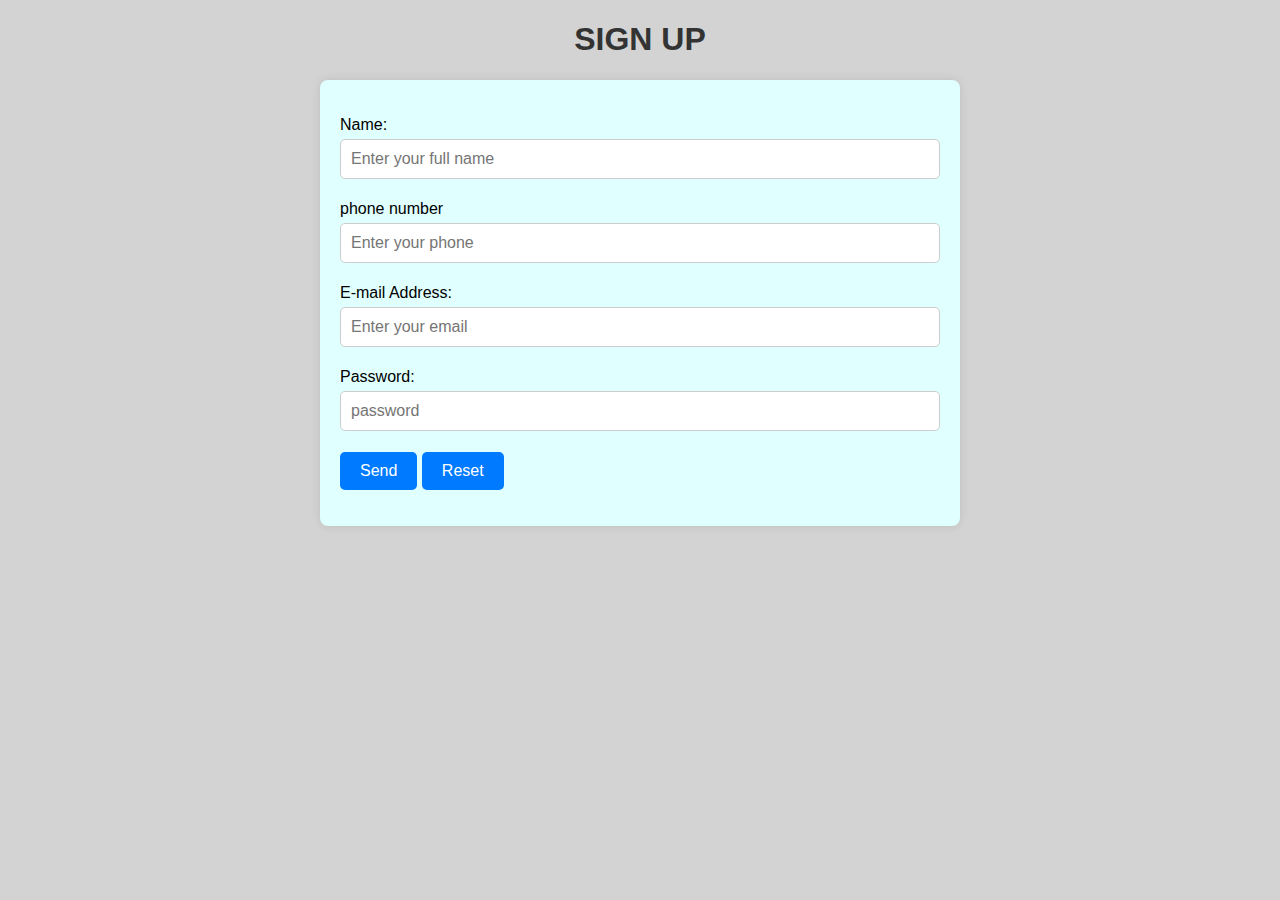
<file: index.html>
<!DOCTYPE html>
<html lang="en">

<head>
    <meta charset="UTF-8" />
    <meta name="viewport" content="width=device-width, initial-scale=1.0" />
    <title>Sign up</title>
   <link rel="stylesheet" href="sign.css">
</head>

<body>
    <h1>SIGN UP</h1>
    <form name="RegForm" >
        <p>
            <label for="name">Name:</label>
            <input type="text" id="name" name="Name" placeholder="Enter your full name" />

        </p>
      
        <p>
            <label for="phone">phone number</label>
            <input type="text" id="phone" name="phone" placeholder="Enter your phone" />

        </p>
        <p>
            <label for="email">E-mail Address:</label>
            <input type="text" id="email" name="EMail" placeholder="Enter your email" />

        </p>
        <p>
            <label for="password">Password:</label>
            <input type="password" id="password" name="Password" placeholder="password" />

        </p>



        <p>
            <input type="submit" value="Send" name="Submit"  onclick="store()"/>
            <input type="reset" value="Reset" name="Reset" />
        </p>
    </form>
   <script src="sign.js"></script>
</body>

</html>
</file>
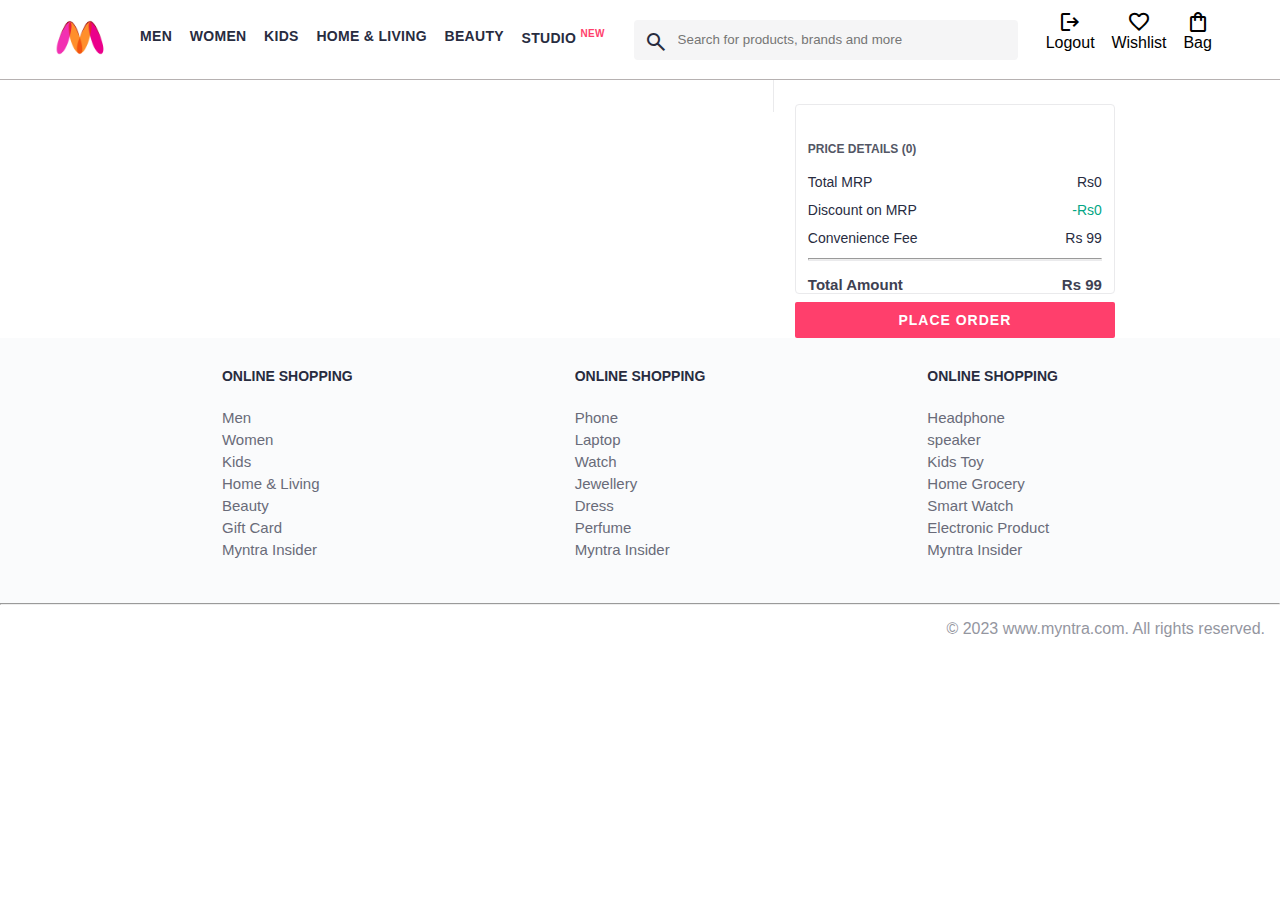
<file: bag.html>
<!DOCTYPE html>
<html lang="en">

<head>
  <title>Myntra Functional Clone</title>
  <link rel="stylesheet" href="style.css">
  <link rel="stylesheet" href="bag.css">
  <link rel="stylesheet"
    href="https://fonts.googleapis.com/css2?family=Material+Symbols+Outlined:opsz,wght,FILL,GRAD@20..48,100..700,0..1,-50..200" />
</head>

<body>
  <header>
    <div class="logo_container">
      <a href="#"><img class="myntra_home" src="myntra_logo.webp" alt="Myntra Home"></a>
    </div>
    <nav class="nav_bar">
      <a href="#">Men</a>
      <a href="#">Women</a>
      <a href="#">Kids</a>
      <a href="#">Home & Living</a>
      <a href="#">Beauty</a>
      <a href="#">Studio <sup>New</sup></a>
    </nav>
    <div class="search_bar">
      <span class="material-symbols-outlined search_icon">search</span>
      <input class="search_input" placeholder="Search for products, brands and more">
    </div>
    <div class="action_bar">
      <div class="action_container">
       
        <a class="action_container" onclick="logout()">
          <span class="material-symbols-outlined"> logout </span>
          <span class="action_name logout">Logout</span>
        </a>
      </div>

      <div class="action_container">
        <span class="material-symbols-outlined action_icon">favorite</span>
        <span class="action_name">Wishlist</span>
      </div>

      <div class="action_container">
        <span class="material-symbols-outlined action_icon">shopping_bag</span>
        <span class="action_name">Bag</span>
        <span class="bag-item-count">0</span>
      </div>
    </div>
  </header>
  <main>
    <div class="bag-page">
      <div class="bag-items-container">
        <!-- <div class="bag-item-container">
            <div class="item-left-part">
              <img class="bag-item-img" src="4.jpg">
            </div>
            <div class="item-right-part">
              <div class="company">ADIDAS</div>
              <div class="item-name">Men Printed Polo Collar Indian Cricket ODI Jersey</div>
              <div class="price-container">
                <span class="current-price">Rs 999</span>
                <span class="original-price">Rs 999</span>
                <span class="discount-percentage">(0% OFF)</span>
              </div>
              <div class="return-period">
                <span class="return-period-days">14 days</span> return available
              </div>
              <div class="delivery-details">
                Delivery by
                <span class="delivery-details-days">10 Oct 2023</span>
              </div>
            </div>
             
            <div class="remove-from-cart">X</div>
          </div> -->
        
      </div>
      <div class="bag-summary">
        <!-- <div class="bag-item-container">
          <div class="price-header">PRICE DETAILS (2 Items) </div>
          <div class="price-item">
            <span class="price-item-tag">Total MRP</span>
            <span class="price-item-value">Rs1284</span>
          </div>
          <div class="price-item">
            <span class="price-item-tag">Discount on MRP</span>
            <span class="price-item-value priceDetail-base-discount">-Rs143</span>
          </div>
          <div class="price-item">
            <span class="price-item-tag">Convenience Fee</span>
            <span class="price-item-value">Rs 99</span>
          </div>
          <hr>
          <div class="price-footer">
            <span class="price-item-tag">Total Amount</span>
            <span class="price-item-value">Rs 1240</span>
          </div>
          </div>

        <button class="btn-place-order">
          <div>PLACE ORDER</div>
        </button>
      </div>
    </div> -->

    </div>
  </main>
  <footer>
    <div class="footer_container">
      <div class="footer_column">
        <h3>ONLINE SHOPPING</h3>

        <a href="#">Men</a>
        <a href="#">Women</a>
        <a href="#">Kids</a>
        <a href="#">Home & Living</a>
        <a href="#">Beauty</a>
        <a href="#">Gift Card</a>
        <a href="#">Myntra Insider</a>
      </div>

      <div class="footer_column">
        <h3>ONLINE SHOPPING</h3>

        <a href="#">Phone</a>
        <a href="#">Laptop</a>
        <a href="#">Watch</a>
        <a href="#">Jewellery</a>
        <a href="#">Dress</a>
        <a href="#">Perfume</a>
        <a href="#">Myntra Insider</a>
      </div>

      <div class="footer_column">
        <h3>ONLINE SHOPPING</h3>

        <a href="#">Headphone</a>
        <a href="#">speaker</a>
        <a href="#">Kids Toy</a>
        <a href="#">Home Grocery</a>
        <a href="#">Smart Watch</a>
        <a href="#">Electronic Product</a>
        <a href="#">Myntra Insider</a>
      </div>
    </div>
    <hr>

    <div class="copyright">
      © 2023 www.myntra.com. All rights reserved.
    </div>
  </footer>
  <script src="items.js"></script>
  <script src="items1.js"></script>
  <script>
  function logout(){
    localStorage.removeItem("name");
    localStorage.removeItem("number");
    localStorage.removeItem("email");
    alert(window.location.href="login.html");
}

</script>
</body>
</html>
</file>
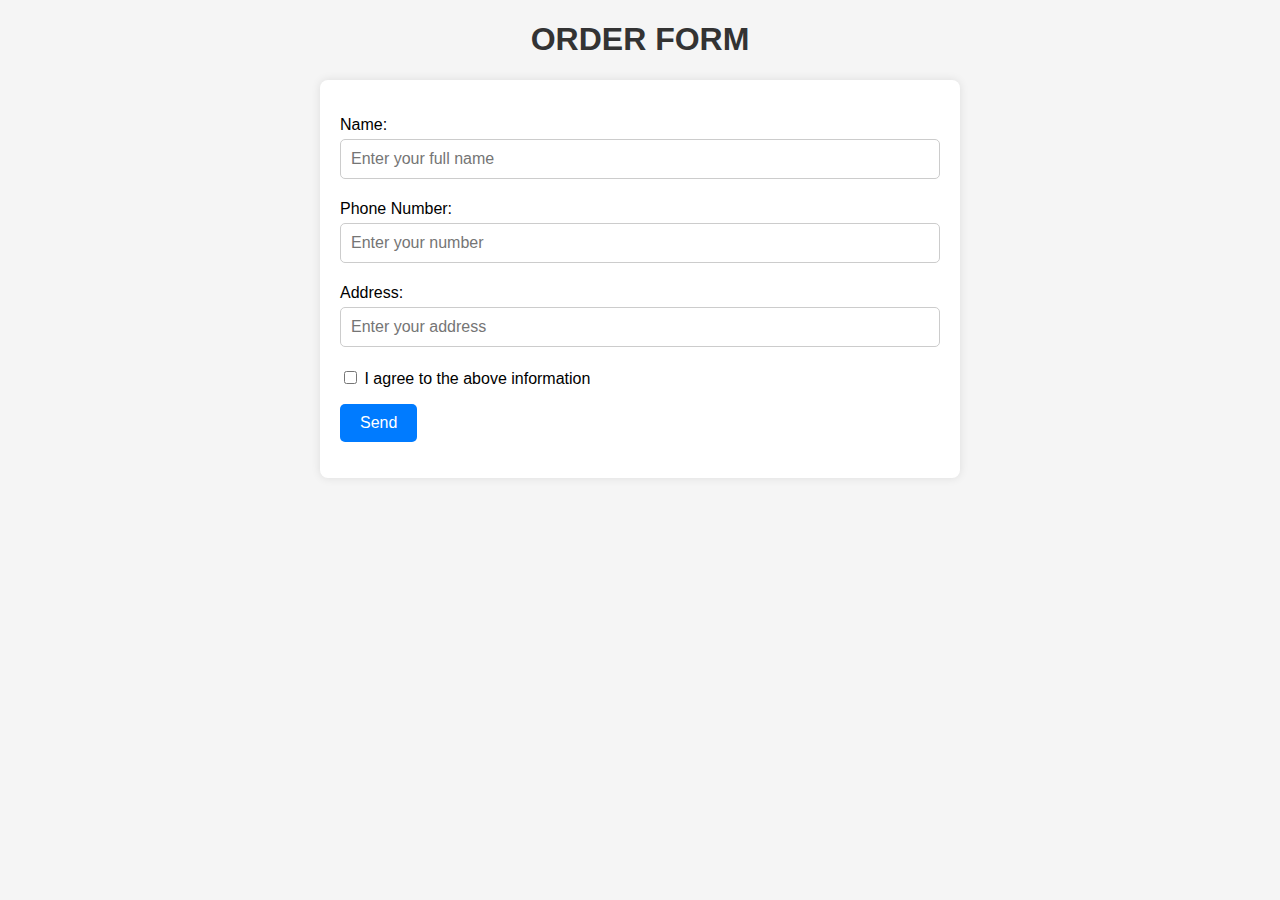
<file: checkout.html>
<!DOCTYPE html>
<html lang="en">

<head>
    <meta charset="UTF-8" />
    <meta name="viewport" content="width=device-width, initial-scale=1.0" />
    <title>Order</title>
    <link rel="stylesheet" href="checkout.css">
    
</head>

<body>
    <h1>ORDER FORM</h1>
    <form name="RegForm">
        <p>
            <label for="name">Name:</label>
            <input type="text" id="name" name="Name" placeholder="Enter your full name" />
           
        </p>
        <p>
            <label for="phone ">Phone Number:</label>
            <input type="text" id="phone" name="phone" placeholder="Enter your number" />
           
        </p>
        <p>
            <label for="address">Address:</label>
            <input type="text" id="address" name="Address" placeholder="Enter your address" />
            
        </p>
        <p>
            <input type="checkbox" id="agree" name="Agree" />
            <label for="agree">I agree to the above
                information</label>
            <span id="agree-error" class="error-message"></span>
        </p>
        <p>
            <input type="submit" value="Send" name="Submit" onclick="checkout()" />
        </p>
    </form>
  <script src="checkout.js"></script>
</body>

</html>
</file>
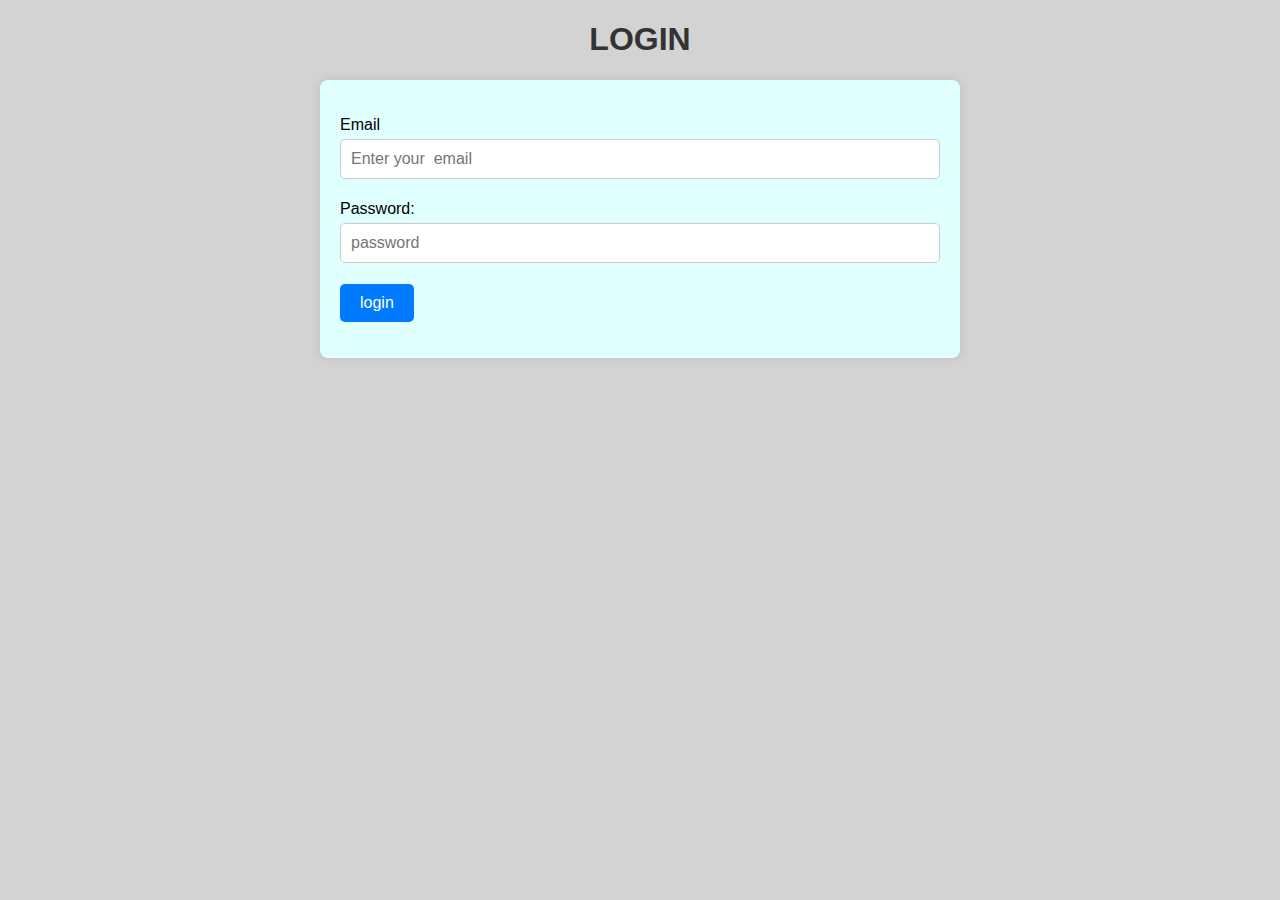
<file: login.html>
<!DOCTYPE html>
<html lang="en">

<head>
    <meta charset="UTF-8">
    <meta name="viewport" content="width=device-width, initial-scale=1.0">
    <title>Login</title>
    <link rel="stylesheet" href="login.css">
</head>


<body>
    <h1>LOGIN</h1>
    <form name="RegForm">
        <p>
            <label for="name">Email</label>
            <input type="text" id="email" name="Email" placeholder="Enter your  email" />

        </p>

        <p>
            <label for="password">Password:</label>
            <input type="password" id="password" name="Password" placeholder="password" />

        </p>
        <p>
            
            <input type="submit" value="login" name="Submit" onclick="check()" />
            
        </p>
    </form>
   <script src="login.js"></script>
</body>

</html>
</file>
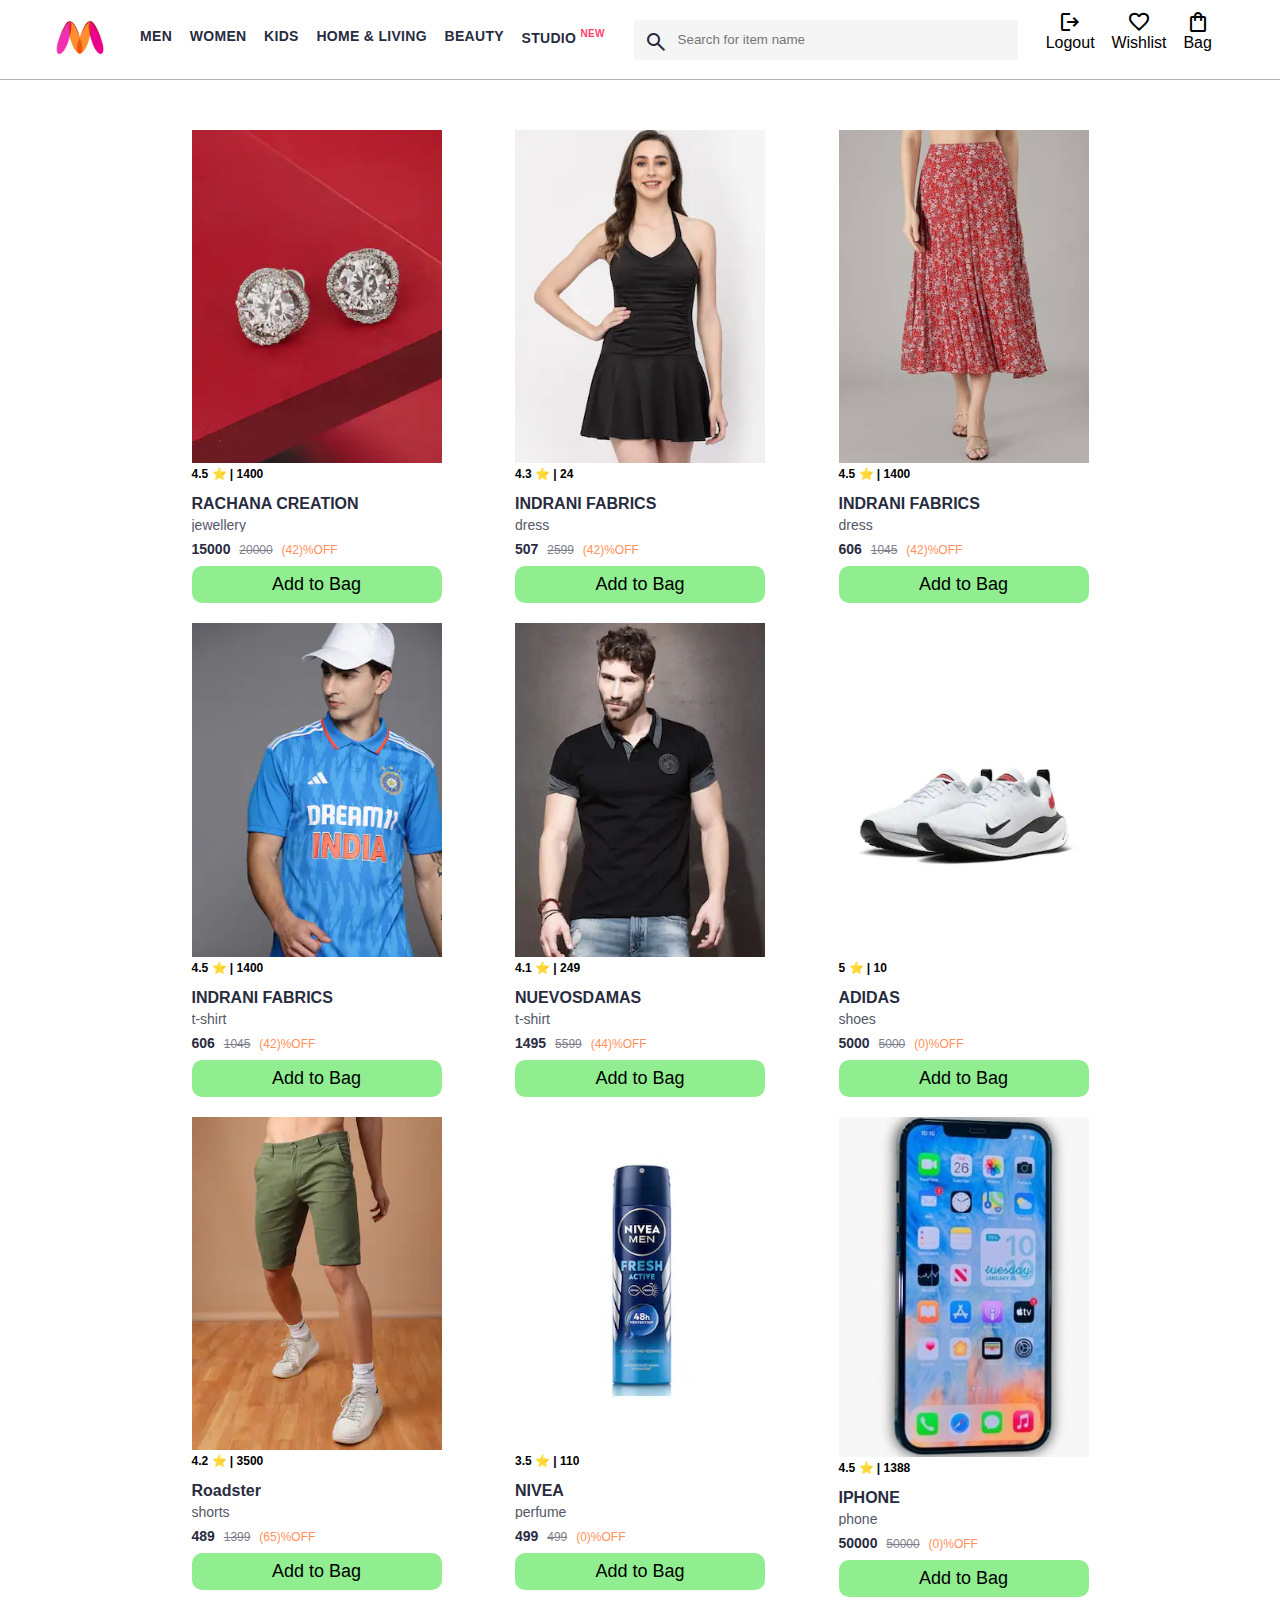
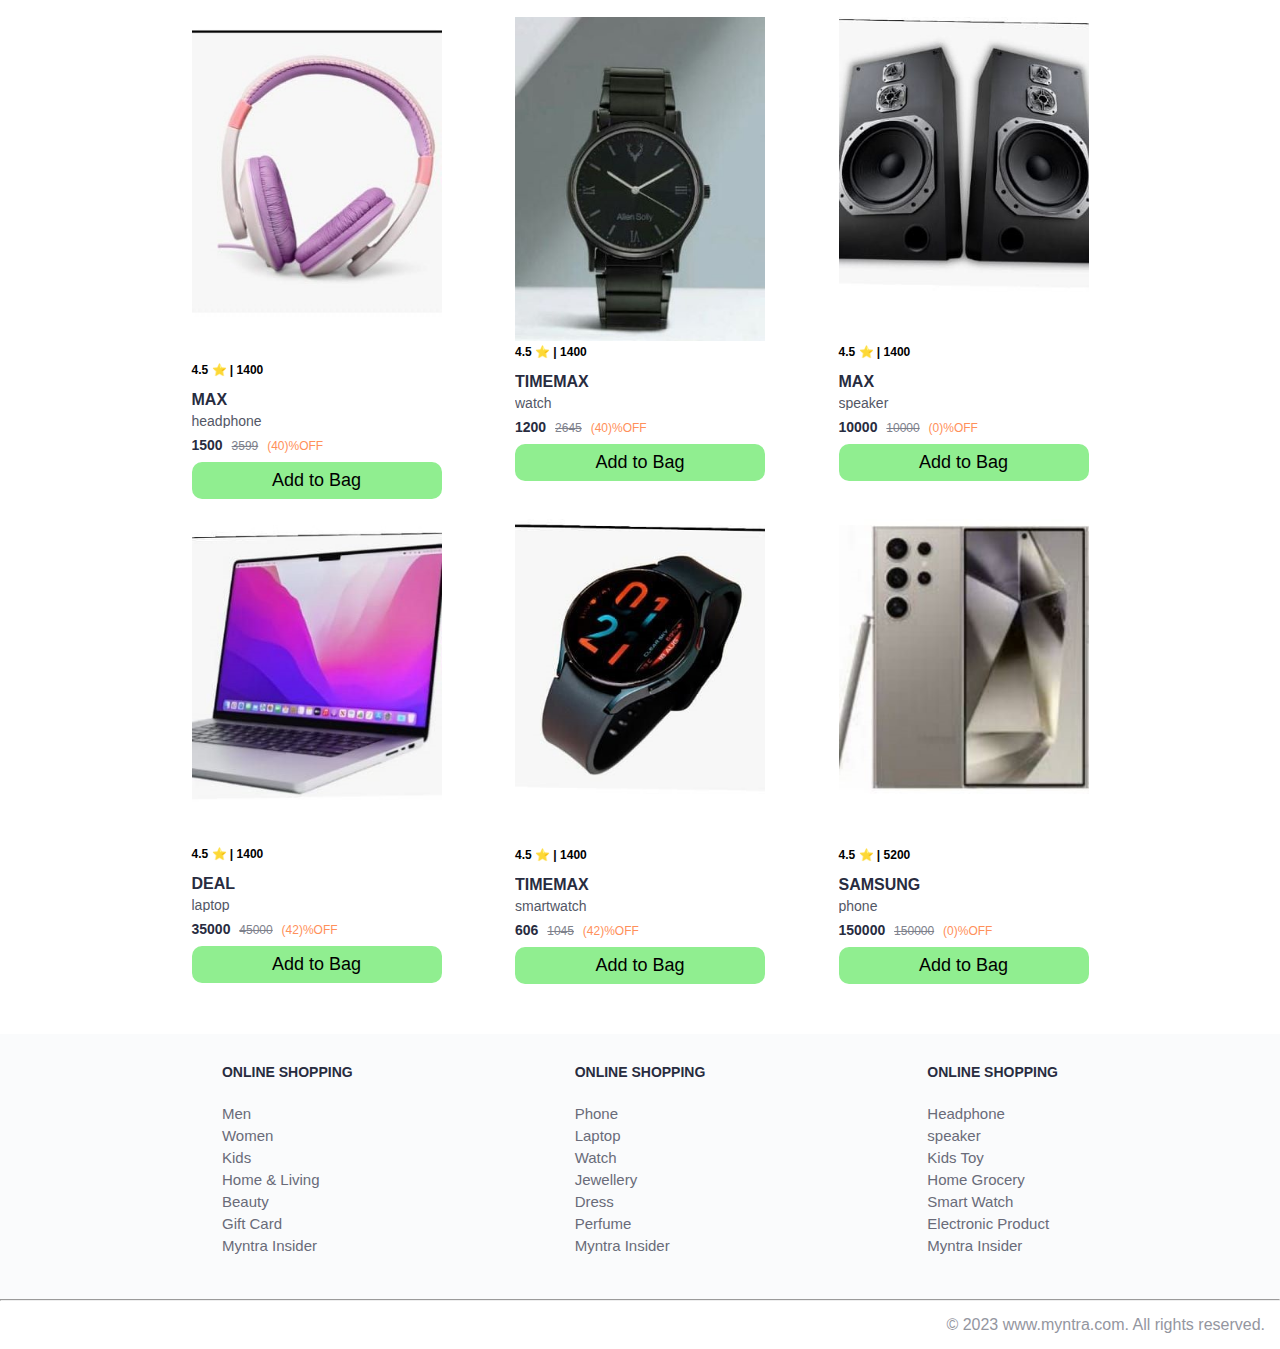
<file: style.html>
<!DOCTYPE html>
<html lang="en">
<head>
    <title>Myntra Functional Clone</title>
    <link rel="stylesheet" href="style.css">
    <link rel="stylesheet" href="https://fonts.googleapis.com/css2?family=Material+Symbols+Outlined:opsz,wght,FILL,GRAD@20..48,100..700,0..1,-50..200" />
</head>
<body>
    <header>
            <div class="logo_container">
            <a href="#"><img class="myntra_home" src="myntra_logo.webp" alt="Myntra Home"></a>
           </div>
           <nav class="nav_bar">
            <a href="#">Men</a>
            <a href="#">Women</a>
            <a href="#">Kids</a>
            <a href="#">Home & Living</a>
            <a href="#">Beauty</a>
            <a href="#">Studio <sup>New</sup></a>
            
          </nav>
        <div class="search_bar">
            <span class="material-symbols-outlined search_icon">search</span>
            <input class="search_input" id="myinput" placeholder="Search for item name">
        </div>
        <div class="action_bar">
            <div class="action_container">
                <!-- <span class="material-symbols-outlined action_icon">person</span> -->
                <a class="action_container" onclick="logout()">
                <span class="material-symbols-outlined"> logout </span>
                <span class="action_name logout">Logout</span>
              </a>
            </div>

            <div class="action_container">
                <span class="material-symbols-outlined action_icon">favorite</span>
                <span class="action_name">Wishlist</span>
            </div>

            <a class="action_container" href="bag.html">
                <span class="material-symbols-outlined action_icon">shopping_bag</span>
                <span class="action_name">Bag</span>
                <span class="bag-item-count">0</span>   

            </a>
        </div>
    </header>
    <main>
        <div class="item-container">
            <!-- display item dynamically  -->
                <!-- <div class="item">
                    <img class="item-img" src="/1.jpg" alt="error">
                    <div class="rating">
                        4.5  ⭐ | 1.4k  
                    </div>
                    <div class="company-name">Carlton London </div>
                    <div class="item-name">
                        Rhodium-Plated CZ Floral Studs
                    
                    </div>
                    <div class="price" >
                        <span class="current-price">Rs 900</span>
                        <span class="original-price">Rs 1023</span>
                        <span class="discount">(42% OFF)</span>
                    </div>
                    <button class="btn-add-bag">Add to Bag</button>
                </div> -->
        </div>
    </main>
    <footer>
        <div class="footer_container">
            <div class="footer_column">
                <h3>ONLINE SHOPPING</h3>

                <a href="#">Men</a>
                <a href="#">Women</a>
                <a href="#">Kids</a>
                <a href="#">Home & Living</a>
                <a href="#">Beauty</a>
                <a href="#">Gift Card</a>
                <a href="#">Myntra Insider</a>
            </div>

            <div class="footer_column">
                <h3>ONLINE SHOPPING</h3>

                <a href="#">Phone</a>
                <a href="#">Laptop</a>
                <a href="#">Watch</a>
                <a href="#">Jewellery</a>
                <a href="#">Dress</a>
                <a href="#">Perfume</a>
                <a href="#">Myntra Insider</a>
            </div>

            <div class="footer_column">
                <h3>ONLINE SHOPPING</h3>

                <a href="#">Headphone</a>
                <a href="#">speaker</a>
                <a href="#">Kids Toy</a>
                <a href="#">Home Grocery</a>
                <a href="#">Smart Watch</a>
                <a href="#">Electronic Product</a>
                <a href="#">Myntra Insider</a>
            </div>
        </div>
        <hr>

        <div class="copyright">
            © 2023 www.myntra.com. All rights reserved.
        </div>
    </footer>
    <script src="items.js"></script>
    <script src="items1.js"></script>
     <script>
        
        function logout(){
            localStorage.removeItem("name");
            localStorage.removeItem("number");
            localStorage.removeItem("email");
            alert(window.location.href="login.html");
        }
  
     </script>
</body>
</html>
</file>
<file: sign.css>
body {
        font-family: Arial, sans-serif;
        background-color:lightgrey;
    }

    h1 {
        text-align: center;
        color: #333;
    }

    form {
        max-width: 600px;
        margin: 0 auto;
        padding: 20px;
        background-color:lightcyan;
        border-radius: 8px;
        box-shadow: 0 0 10px rgba(0, 0, 0, 0.1);
    }

    input[type="text"],
    input[type="password"]
     {
        width: 100%;
        padding: 10px;
        margin: 5px 0;
        border: 1px solid #ccc;
        border-radius: 5px;
        box-sizing: border-box;
        font-size: 16px;
    
    }


    input[type="submit"],
    input[type="reset"]
     {
        background-color: #007bff;
        color: #fff;
        border: none;
        border-radius: 5px;
        padding: 10px 20px;
        cursor: pointer;
        font-size: 16px;
    }

    input[type="submit"]:hover,
    input[type="reset"]:hover
    {
        background-color:lightcoral;
    }
</file>
<file: style.css>
* {
    margin: 0;
    padding: 0;
    font-family: Assistant,-apple-system,BlinkMacSystemFont,Segoe UI,Roboto,Helvetica,Arial,sans-serif;
    box-sizing: border-box;
}
header {
    display: flex;
    background-color: #ffffff;
    height: 80px;
    justify-content: space-between;
    align-items: center;
    border-bottom: 1px solid #b6b1b1;
}
.myntra_home {
    height: 45px;
}
.logo_container {
    margin-left: 4%;
}
.action_bar {
    margin-right: 4%;
}
.nav_bar {
    display: flex;
    min-width: 500px;
    justify-content: space-evenly;
}
.nav_bar a {
    font-size: 14px;
    letter-spacing: .3px;
    color: #282c3f;
    font-weight: 700;
    text-transform: uppercase;
    text-decoration: none;
    padding: 28px 0;
    border-bottom: 5px solid #ffffff;
}
.nav_bar a:hover {
    border-bottom: 4px solid #f54e77;
}

.nav_bar a sup {
    color: #ff3f6c;
    font-size: 10px;
}

.search_bar {
    height: 40px;
    min-width: 200px;
    width: 30%;
    display: flex;
    align-items: center;
}
.search_icon {
    box-sizing: content-box;
    height: 20px;
    padding: 10px;

    background-color: #f5f5f6;
    color: #282c3f;
    font-weight: 300;
    border-radius: 4px 0 0 4px;
}
.search_input {
    color: #696e79;
    background-color: #f5f5f6;
    flex-grow: 1;
    height: 40px;
    border: 0;
    border-radius: 0 4px 4px 0;
}

.action_bar {
    display: flex;
    min-width: 200px;
    justify-content: space-evenly;
}

.action_container {
    display: flex;
    flex-direction: column;
    align-items: center;
}

/* Main section */
/* .banner_container {
    margin: 40px 0;
}
.banner_image {
    width: 100%;
}

.category_heading {
    text-transform: uppercase;
    color: #3e4152;
    letter-spacing: .15em;
    font-size: 1.8em;
    margin: 50px 0 10px 30px;
    max-height: 5em;
    font-weight: 700;
} */
/* .category-items , */
.item-container{
    width: 80%;
    margin: 50px 10%;
    display: flex;
    flex-wrap: wrap;
    justify-content: space-evenly;
}

/* .sale_item {
    width: 250px;
} */

.footer_container {
    padding: 30px 0px 40px 0px;
    background: #FAFBFC;
    display: flex;
    justify-content: space-evenly;
}

.footer_column {
    display: flex;
    flex-direction: column;
}

.footer_column h3 {
    color: #282c3f;
    font-size: 14px;
    margin-bottom: 25px;
}

.footer_column a {
    color: #696b79;
    font-size: 15px;
    text-decoration:none;
    padding-bottom: 5px;
}

.copyright {
    color: #94969f;
    text-align: end;
    padding: 15px;
}
.item-container{

  
    width: 80%;
    margin: 40px 10%;
 
}
.item{
    width: 250px;
    margin:10px;
}
.item-img{
    width: 100%;

}
.rating{
    font-size: 12px;
    font-weight: 700;
}
.company-name{
    margin-top: 15px;
    font-size: 16px;
    font-weight: 700;
    line-height: 1;
    color: #282c3f;
    margin-bottom: 6px;
    overflow: hidden;
    text-overflow: ellipsis;
    white-space:nowrap;
}
.item-name{
    color: #535766;
    font-size: 14px;
    line-height: 1;
    margin-bottom: 0;
    margin-top: 0;
    overflow: hidden;
    text-overflow: ellipsis;
    white-space:nowrap;
    display: block;
}
.price{
    margin-top: 10px;
    font-size: 14px;
    line-height: 15px;
    color: #282c3f;
    white-space: nowrap;
}
.current-price{
    font-size: 14px;
    font-weight: 700;
    color: #282c3f;
}
.original-price{
    text-decoration:line-through;
    color: #7e818c;
    font-weight: 400;
    margin-left: 5px;
    font-size: 12px;
    
}
.discount{
    color: #ff905a;
    font-weight: 400;
    margin-left: 5px;
    font-size: 12px;
}
.btn-add-bag{
    margin-top: 8px;
    font-size: 18px;
    width: 100%;
    background-color: lightgreen;
    border: none;
    padding: 8px 15px;
    border-radius: 10px;
    cursor: pointer;
}
.bag-item-count{
    background-color: #f16565;
    white-space: nowrap;
    text-align: center;
    line-height: 18px;
    padding: 0 6px;
    height: 18px;
    position: relative;
    border-radius: 50%;
    font-size: 12px;
    color: #fff;
    left: 14px;
    top: -44px;
    font-weight: 700;
    cursor: pointer;
}
.logout{
    cursor: pointer;
}
.action_container {
    text-decoration: none;
}
#myinput{
    cursor: pointer;
}
a.action_container:link {
    color:black;
}
</file>
<file: bag.css>
.bag-items-container {
    display: inline-block;
    width: 64%;
    padding-right: 20px;
    border-right: 1px solid #eaeaec;
    padding-top: 32px;
    color: #282c3f;
    font-size: 13px;
    line-height: 1.42857143;
  }
  
  .bag-page {
    width: 75%;
    margin-left: 12.5%;
  }
  
  .bag-summary {
    vertical-align: top;
    display: inline-block;
    width: 35%;
    padding: 24px 0 0 16px;
    color: #282c3f;
    font-size: 13px;
    line-height: 1.42857143;
  }
  
  .bag-details-container {
    margin-bottom: 16px;
  }
  
  .price-header {
    font-size: 12px;
    font-weight: 700;
    margin: 24px 0 16px;
    color: #535766;
  }
  
  .price-item {
    margin-bottom: 12px;
    line-height: 16px;
    font-size: 14px;
    color: #282c3f;
  }
  
  .price-item-value {
    float: right;
  }
  
  .priceDetail-base-discount {
    color: #03a685;
  }
  
  .price-footer {
    font-weight: 700;
    font-size: 15px;
    padding-top: 16px;
    border-top: 1px solid #eaeaec;
    color: #3e4152;
    line-height: 16px;
  }
  
  .btn-place-order {
    width: 100%;
    letter-spacing: 1px;
    font-size: 14px;
    font-weight: 600;
    border-radius: 2px;
    border-width: 0px;
    padding: 10px 16px;
    background-color: rgb(255, 63, 108);
    color: rgb(255, 255, 255);
    cursor: pointer;
  }
  
  .bag-item-container {
    margin-bottom: 8px;
    background: #fff;
    font-size: 14px;
    border: 1px solid #eaeaec;
    border-radius: 4px;
     position: relative;
    padding: 12px 12px 0;
  }
  
  .item-left-part {
   position: absolute; 
    background: rgb(255, 242, 223);
    height: 148px;
    width: 111px;
  } 
  
  .item-right-part {
     padding-left: 12px;
   
    min-height: 148px;
    margin-left: 111px;
    margin-bottom: 12px; 
     position: relative;
    /* position: relative;
    margin-left: 111px;
    padding-left: 12px;
    min-height: 148px; */ 
  }
  .bag-item-img {
    width: 100%;
  }
  
  .return-period {
    display: inline-flex;
    font-size: 14px;
    padding-top: 8px;
  }
  
  .return-period-days {
    font-weight: 700;
    margin-right: 4px;
  }
  
  .delivery-details {
    margin-top: 5px;
    color: #282c3f;
    font-size: 12px;
    letter-spacing: -.1px;
    margin-bottom: 8px;
    line-height: 15px;
  }
  
  .delivery-details-days {
    color: #03a685;
  }
  
  .remove-from-cart {
    position:absolute;
    font-size: 25px;
    top: 10px;
    right: 18px;
    width: 14px;
    height: 14px;
    cursor: pointer;
  } 
  .logout{
    cursor: pointer;
  }
</file>
<file: checkout.css>
body {
    font-family: Arial, sans-serif;
    background-color: #f5f5f5;
}

h1 {
    text-align: center;
    color: #333;
}

form {
    max-width: 600px;
    margin: 0 auto;
    padding: 20px;
    background-color: #fff;
    border-radius: 8px;
    box-shadow: 0 0 10px rgba(0, 0, 0, 0.1);
}

input[type="text"],
input[type="password"]
{
    width: 100%;
    padding: 10px;
    margin: 5px 0;
    border: 1px solid #ccc;
    border-radius: 5px;
    box-sizing: border-box;
    font-size: 16px;
}


input[type="submit"],
input[type="reset"],
input[type="checkbox"] {
    background-color: #007bff;
    color: #fff;
    border: none;
    border-radius: 5px;
    padding: 10px 20px;
    cursor: pointer;
    font-size: 16px;
}

input[type="submit"]:hover,
input[type="reset"]:hover,
input[type="checkbox"]:hover {
    background-color: #0056b3;
}
</file>
<file: login.css>
body {
        font-family: Arial, sans-serif;
        background-color:lightgrey;
    }

    h1 {
        text-align: center;
        color: #333;
    }

    form {
        max-width: 600px;
        margin: 0 auto;
        padding: 20px;
        background-color:lightcyan;
        border-radius: 8px;
        box-shadow: 0 0 10px rgba(0, 0, 0, 0.1);
    }

    input[type="text"],
    input[type="password"]
     {
        width: 100%;
        padding: 10px;
        margin: 5px 0;
        border: 1px solid #ccc;
        border-radius: 5px;
        box-sizing: border-box;
        font-size: 16px;
    
    }

 input[type="submit"]
  
     {
        background-color: #007bff;
        color: #fff;
        border: none;
        border-radius: 5px;
        padding: 10px 20px;
        cursor: pointer;
        font-size: 16px;
    }

   input[type="submit"]:hover
   
    {
        background-color:lightcoral;
    }
</file>
